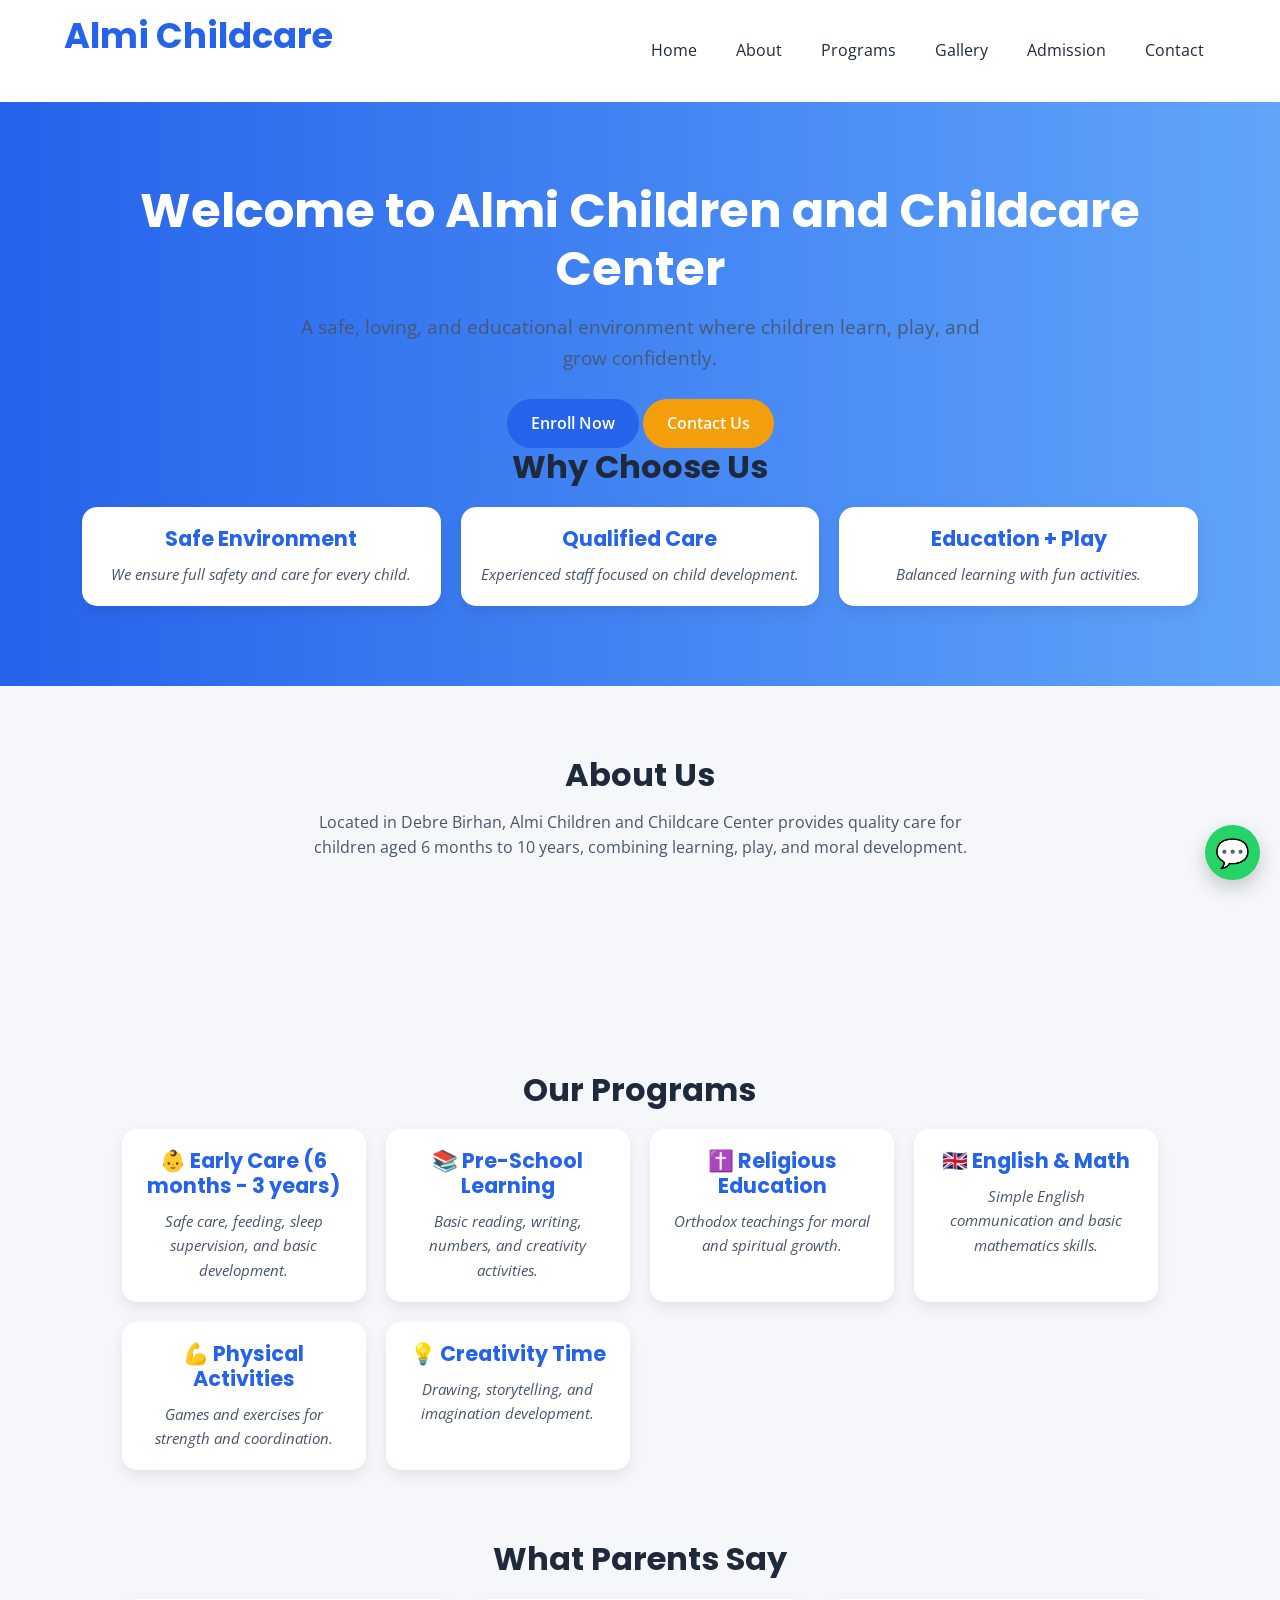
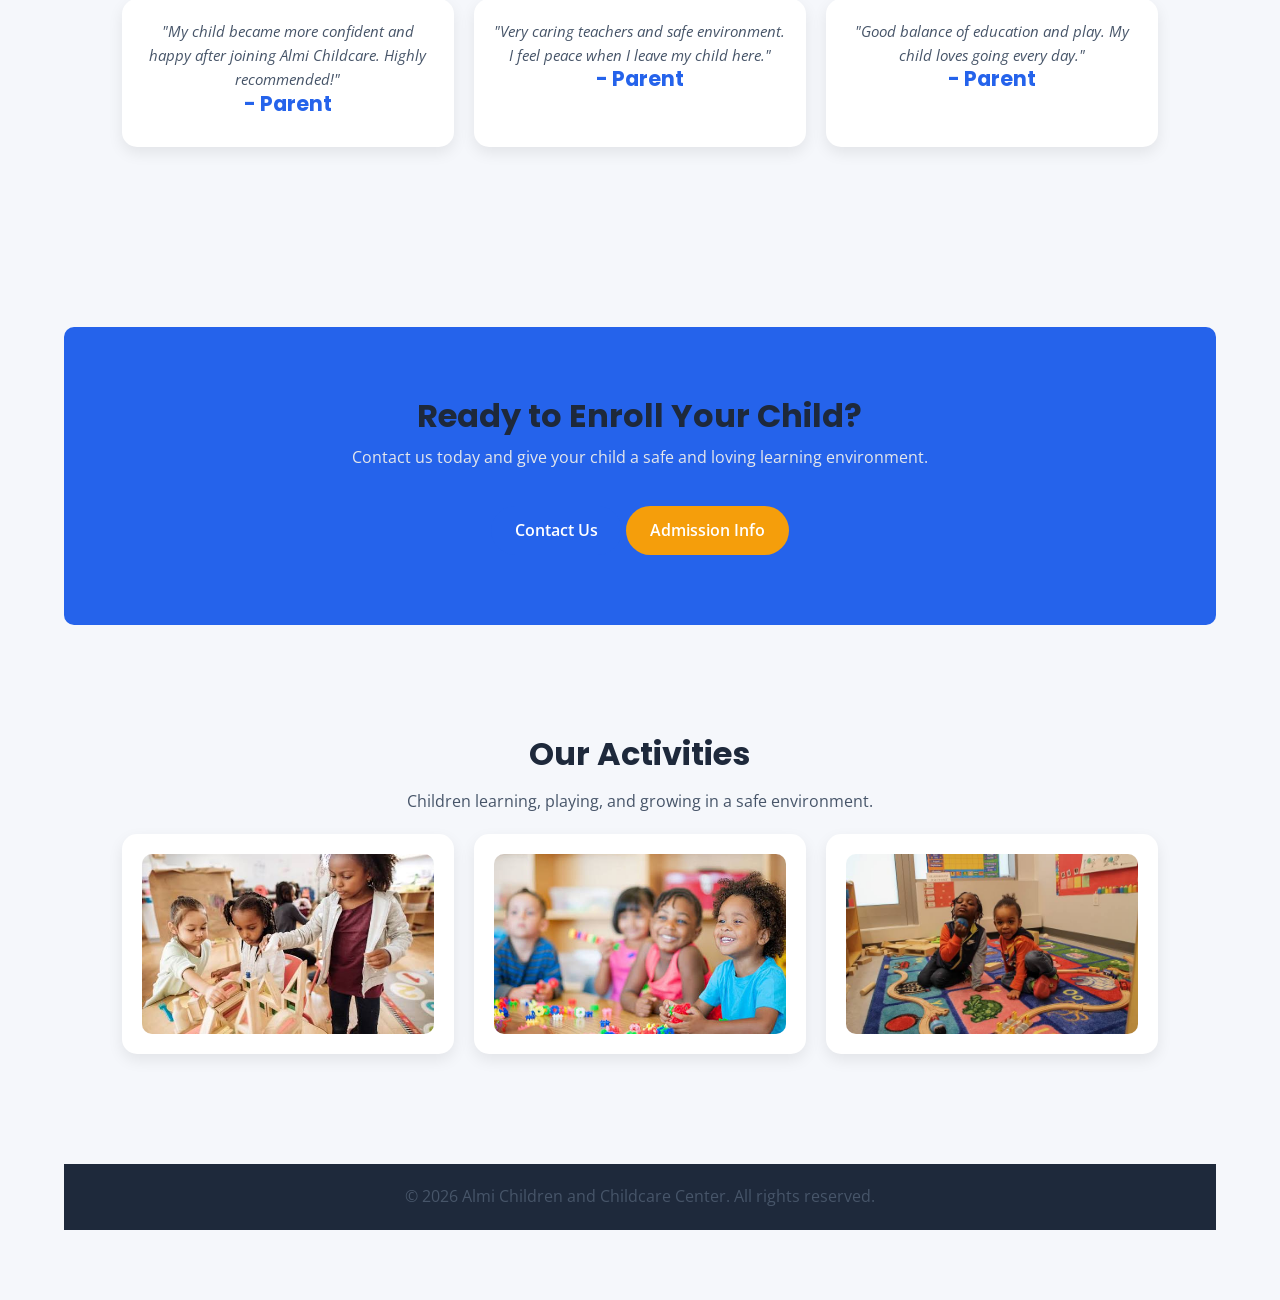
<file: index.html>
<!DOCTYPE html>
<html lang="en">
<head>
    <meta charset="UTF-8">
    <meta name="viewport" content="width=device-width, initial-scale=1.0">

    <title>Almi Children and Childcare Center</title>
    <meta name="description" content="Almi Children and Childcare Center in Debre Birhan provides safe, loving, and educational care for children aged 6 months to 10 years.">

    <!-- Fonts -->
    <link href="https://fonts.googleapis.com/css2?family=Poppins:wght@400;600;700&family=Open+Sans:wght@400;500&display=swap" rel="stylesheet">

    <!-- CSS -->
    <link rel="stylesheet" href="style.css">
    <script src="main.js"></script>
</head>

<body>

<!-- HEADER -->
<header class="header">
    <div class="container nav-container">

        <div class="logo">
            <h2>Almi Childcare</h2>
        </div>

        <nav class="navbar">
            <ul>
                <li><a href="index.html">Home</a></li>
                <li><a href="about.html">About</a></li>
                <li><a href="services.html">Programs</a></li>
                <li><a href="gallery.html">Gallery</a></li>
                <li><a href="admission.html">Admission</a></li>
                <li><a href="contact.html">Contact</a></li>
            </ul>
        </nav>

    </div>
</header>

<!-- HERO SECTION -->
<section class="hero">
    <div class="hero-overlay">
        <div class="container hero-content">

            <h1>Welcome to Almi Children and Childcare Center</h1>

            <p>
                A safe, loving, and educational environment where children learn, play, and grow confidently.
            </p>

            <div class="hero-buttons">
                <a href="admission.html" class="btn primary">Enroll Now</a>
                <a href="contact.html" class="btn secondary">Contact Us</a>
            </div>

        </div>
    </div>
    <div class="container">
        <h2>Why Choose Us</h2>

        <div class="grid">
            <div class="card">
                <h3>Safe Environment</h3>
                <p>We ensure full safety and care for every child.</p>
            </div>

            <div class="card">
                <h3>Qualified Care</h3>
                <p>Experienced staff focused on child development.</p>
            </div>

            <div class="card">
                <h3>Education + Play</h3>
                <p>Balanced learning with fun activities.</p>
            </div>
        </div>
    </div>
</section>

<!-- ABOUT PREVIEW -->
<section class="about-preview">
    <div class="container">

        <h2>About Us</h2>

        <p>
            Located in Debre Birhan, Almi Children and Childcare Center provides quality care for children aged 6 months to 10 years, combining learning, play, and moral development.
        </p>

    </div>
</section>

<!-- PROGRAMS PREVIEW -->
<section class="programs-preview">
    <div class="container">

       <section>
    <div class="container">
        <h2>Our Programs</h2>

        <div class="grid">

            <div class="card">
                <h3>👶 Early Care (6 months - 3 years)</h3>
                <p>Safe care, feeding, sleep supervision, and basic development.</p>
            </div>

            <div class="card">
                <h3>📚 Pre-School Learning</h3>
                <p>Basic reading, writing, numbers, and creativity activities.</p>
            </div>

            <div class="card">
                <h3>✝️ Religious Education</h3>
                <p>Orthodox teachings for moral and spiritual growth.</p>
            </div>

            <div class="card">
                <h3>🇬🇧 English & Math</h3>
                <p>Simple English communication and basic mathematics skills.</p>
            </div>

            <div class="card">
                <h3>💪 Physical Activities</h3>
                <p>Games and exercises for strength and coordination.</p>
            </div>

            <div class="card">
                <h3>💡 Creativity Time</h3>
                <p>Drawing, storytelling, and imagination development.</p>
            </div>

        </div>
    </div>
    <section>
    <div class="container">
        <h2>What Parents Say</h2>

        <div class="grid">

            <div class="card">
                <p>"My child became more confident and happy after joining Almi Childcare. Highly recommended!"</p>
                <h3>- Parent</h3>
            </div>

            <div class="card">
                <p>"Very caring teachers and safe environment. I feel peace when I leave my child here."</p>
                <h3>- Parent</h3>
            </div>

            <div class="card">
                <p>"Good balance of education and play. My child loves going every day."</p>
                <h3>- Parent</h3>
            </div>

        </div>
    </div>
</section>
</section>

<!-- CALL TO ACTION -->
<section class="cta">
    <div class="container">
        <h2>Ready to Enroll Your Child?</h2>
        <p>Contact us today and give your child a safe and loving learning environment.</p>

        <a href="contact.html" class="btn primary">Contact Us</a>
        <a href="admission.html" class="btn secondary">Admission Info</a>
    </div>
</section>

<section>
    <div class="container">
        <h2>Our Activities</h2>
        <p>Children learning, playing, and growing in a safe environment.</p>

        <div class="grid">

            <div class="card">
                <img src="img1.jpg" alt="Activity 1">
            </div>

            <div class="card">
                <img src="img2.jpg" alt="Activity 2">
            </div>

            <div class="card">
                <img src="img3.jpg" alt="Activity 3">
            </div>

        </div>
    </div>
</section>
<!-- WHATSAPP BUTTON -->
<a href="https://wa.me/251911000004" class="whatsapp-float" target="_blank">
    💬
</a>
<!-- FOOTER -->
<footer class="footer">
    <div class="container">

        <p>&copy; 2026 Almi Children and Childcare Center. All rights reserved.</p>

    </div>
</footer>

</body>
</html>
</file>
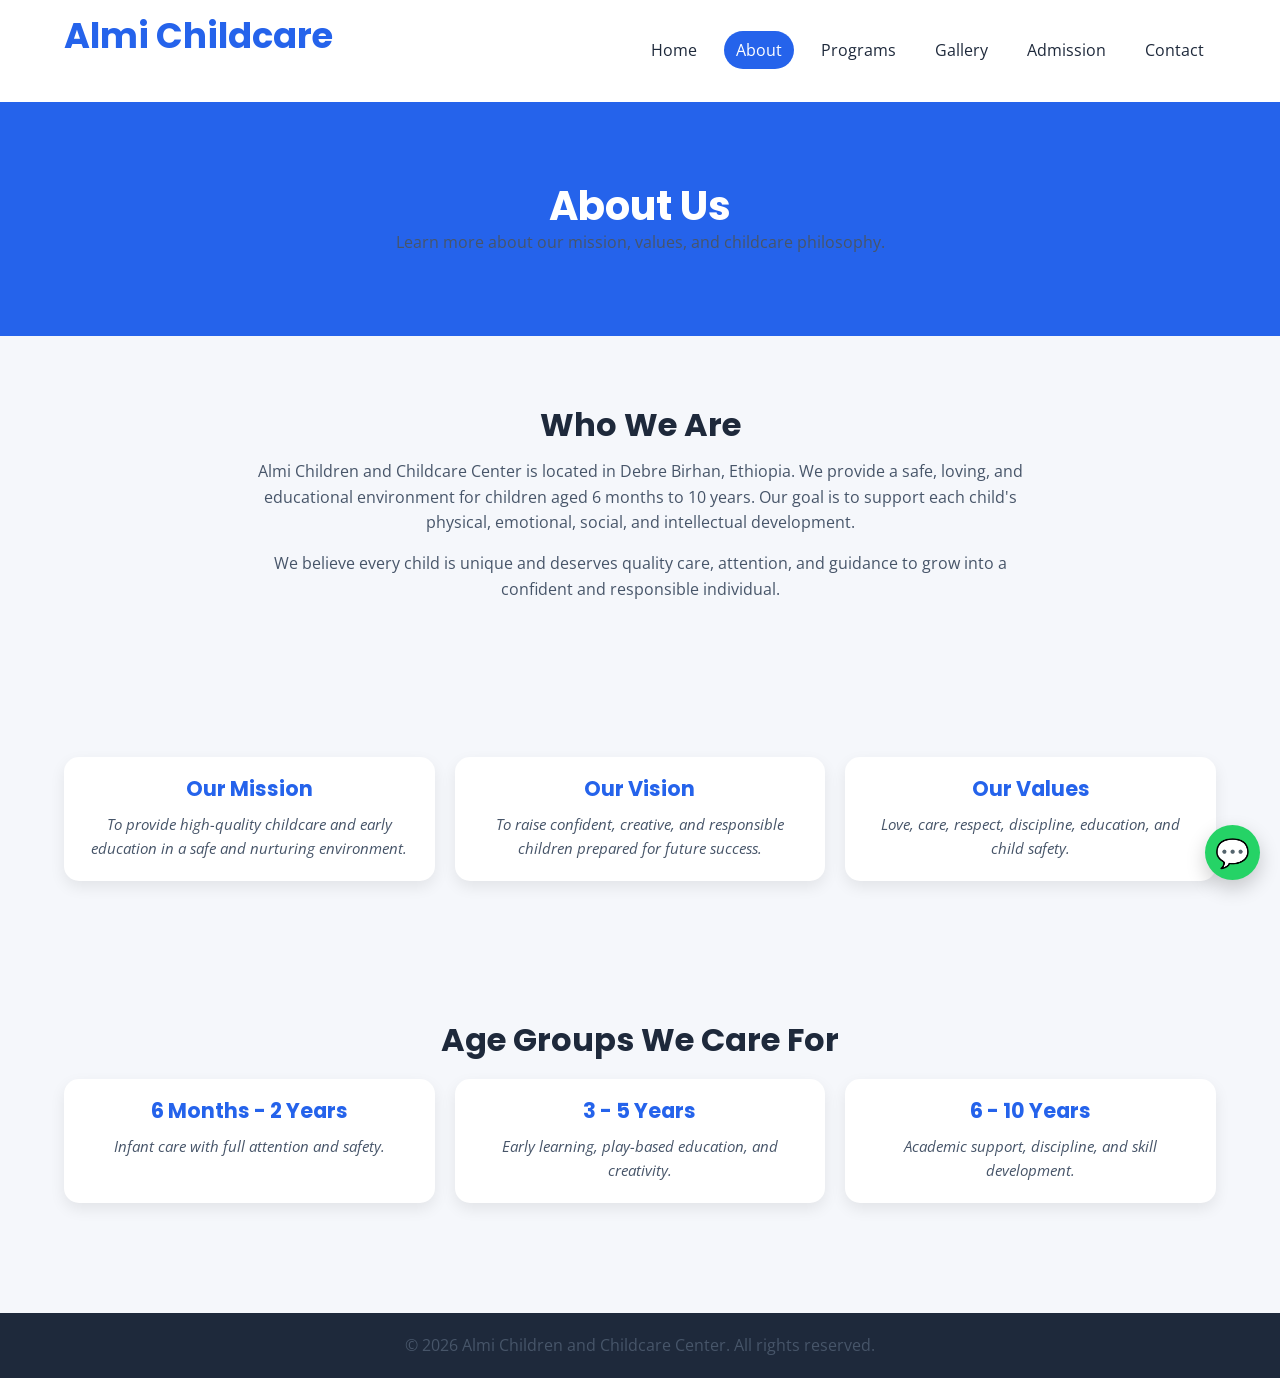
<file: about.html>
<!DOCTYPE html>
<html lang="en">
<head>
    <meta charset="UTF-8">
    <meta name="viewport" content="width=device-width, initial-scale=1.0">

    <title>About Us - Almi Children and Childcare Center</title>

    <link rel="stylesheet" href="style.css">

    <link href="https://fonts.googleapis.com/css2?family=Poppins:wght@400;600;700&family=Open+Sans:wght@400;500&display=swap" rel="stylesheet">
</head>

<body>

<!-- HEADER -->
<header class="header">
    <div class="container nav-container">

        <div class="logo">
            <h2>Almi Childcare</h2>
        </div>

        <nav class="navbar">
            <ul>
                <li><a href="index.html">Home</a></li>
                <li><a href="about.html" class="active-link">About</a></li>
                <li><a href="services.html">Programs</a></li>
                <li><a href="gallery.html">Gallery</a></li>
                <li><a href="admission.html">Admission</a></li>
                <li><a href="contact.html">Contact</a></li>
            </ul>
        </nav>

    </div>
</header>

<!-- HERO -->
<section class="page-hero">
    <div class="container">
        <h1>About Us</h1>
        <p>Learn more about our mission, values, and childcare philosophy.</p>
    </div>
</section>

<!-- ABOUT CONTENT -->
<section class="about-page">
    <div class="container">

        <h2>Who We Are</h2>

        <p>
            Almi Children and Childcare Center is located in Debre Birhan, Ethiopia. We provide a safe,
            loving, and educational environment for children aged 6 months to 10 years.
            Our goal is to support each child's physical, emotional, social, and intellectual development.
        </p>

        <p>
            We believe every child is unique and deserves quality care, attention, and guidance to grow into a confident and responsible individual.
        </p>

    </div>
</section>

<!-- MISSION / VISION -->
<section class="mission">
    <div class="container grid">

        <div class="card">
            <h3>Our Mission</h3>
            <p>To provide high-quality childcare and early education in a safe and nurturing environment.</p>
        </div>

        <div class="card">
            <h3>Our Vision</h3>
            <p>To raise confident, creative, and responsible children prepared for future success.</p>
        </div>

        <div class="card">
            <h3>Our Values</h3>
            <p>Love, care, respect, discipline, education, and child safety.</p>
        </div>

    </div>
</section>

<!-- AGE GROUPS -->
<section class="age-groups">
    <div class="container">

        <h2>Age Groups We Care For</h2>

        <div class="grid">

            <div class="card">
                <h3>6 Months - 2 Years</h3>
                <p>Infant care with full attention and safety.</p>
            </div>

            <div class="card">
                <h3>3 - 5 Years</h3>
                <p>Early learning, play-based education, and creativity.</p>
            </div>

            <div class="card">
                <h3>6 - 10 Years</h3>
                <p>Academic support, discipline, and skill development.</p>
            </div>

        </div>

    </div>
</section>
<!-- WHATSAPP BUTTON -->
<a href="https://wa.me/251911000004" class="whatsapp-float" target="_blank">
    💬
</a>
<!-- FOOTER -->
<footer class="footer">
    <div class="container">
        <p>&copy; 2026 Almi Children and Childcare Center. All rights reserved.</p>
    </div>
</footer>

</body>
</html>
</file>
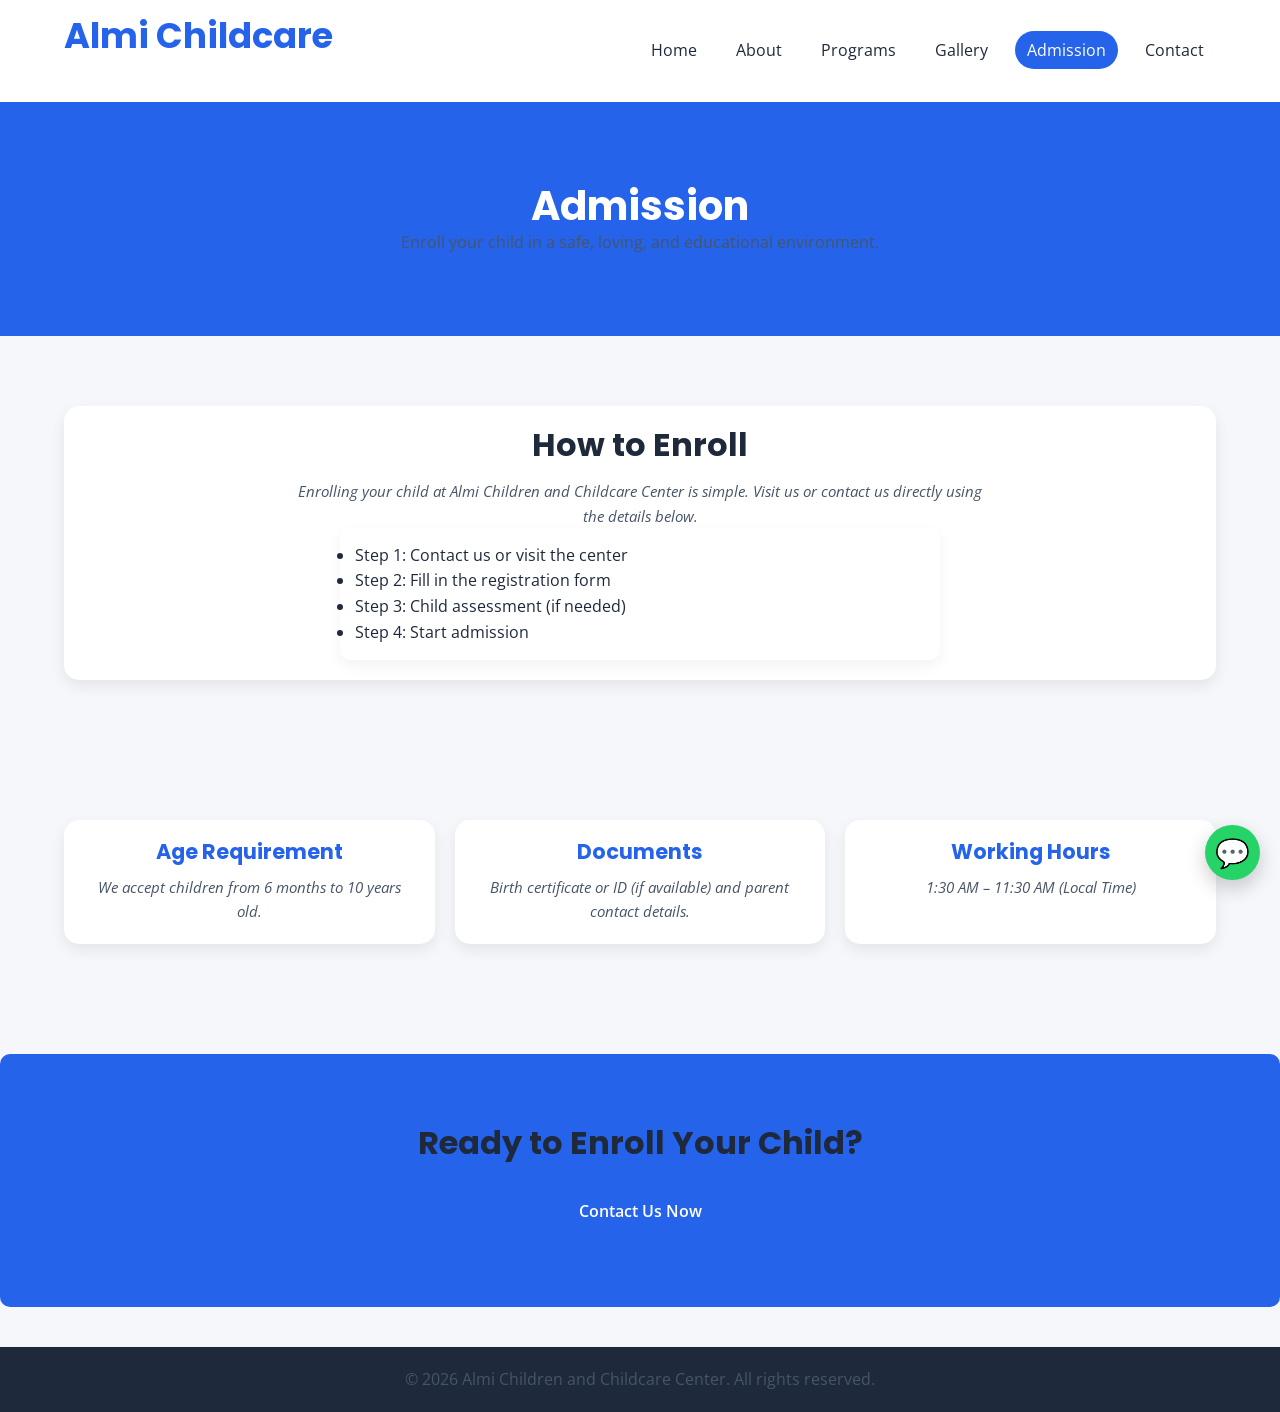
<file: admission.html>
<!DOCTYPE html>
<html lang="en">
<head>
    <meta charset="UTF-8">
    <meta name="viewport" content="width=device-width, initial-scale=1.0">

    <title>Admission - Almi Children and Childcare Center</title>

    <link rel="stylesheet" href="style.css">

    <link href="https://fonts.googleapis.com/css2?family=Poppins:wght@400;600;700&family=Open+Sans:wght@400;500&display=swap" rel="stylesheet">
</head>

<body>

<!-- HEADER -->
<header class="header">
    <div class="container nav-container">

        <div class="logo">
            <h2>Almi Childcare</h2>
        </div>

        <nav class="navbar">
            <ul>
                <li><a href="index.html">Home</a></li>
                <li><a href="about.html">About</a></li>
                <li><a href="services.html">Programs</a></li>
                <li><a href="gallery.html">Gallery</a></li>
                <li><a href="admission.html" class="active-link">Admission</a></li>
                <li><a href="contact.html">Contact</a></li>
            </ul>
        </nav>

    </div>
</header>

<!-- HERO -->
<section class="page-hero">
    <div class="container">
        <h1>Admission</h1>
        <p>Enroll your child in a safe, loving, and educational environment.</p>
    </div>
</section>

<!-- ADMISSION INFO -->
<section class="admission-info">
    <div class="container">

        <div class="card">
            <h2>How to Enroll</h2>

            <p>
                Enrolling your child at Almi Children and Childcare Center is simple.
                Visit us or contact us directly using the details below.
            </p>

            <ul style="text-align:left; max-width:600px; margin:auto;">
                <li>Step 1: Contact us or visit the center</li>
                <li>Step 2: Fill in the registration form</li>
                <li>Step 3: Child assessment (if needed)</li>
                <li>Step 4: Start admission</li>
            </ul>
        </div>

    </div>
</section>

<!-- REQUIREMENTS -->
<section class="requirements">
    <div class="container grid">

        <div class="card">
            <h3>Age Requirement</h3>
            <p>We accept children from 6 months to 10 years old.</p>
        </div>

        <div class="card">
            <h3>Documents</h3>
            <p>Birth certificate or ID (if available) and parent contact details.</p>
        </div>

        <div class="card">
            <h3>Working Hours</h3>
            <p>1:30 AM – 11:30 AM (Local Time)</p>
        </div>

    </div>
</section>

<!-- CTA -->
<section class="cta">
    <div class="container">
        <h2>Ready to Enroll Your Child?</h2>
        <a href="contact.html" class="btn primary">Contact Us Now</a>
    </div>
</section>
<!-- WHATSAPP BUTTON -->
<a href="https://wa.me/251911000004" class="whatsapp-float" target="_blank">
    💬
</a>
<!-- FOOTER -->
<footer class="footer">
    <div class="container">
        <p>&copy; 2026 Almi Children and Childcare Center. All rights reserved.</p>
    </div>
</footer>

</body>
</html>
</file>
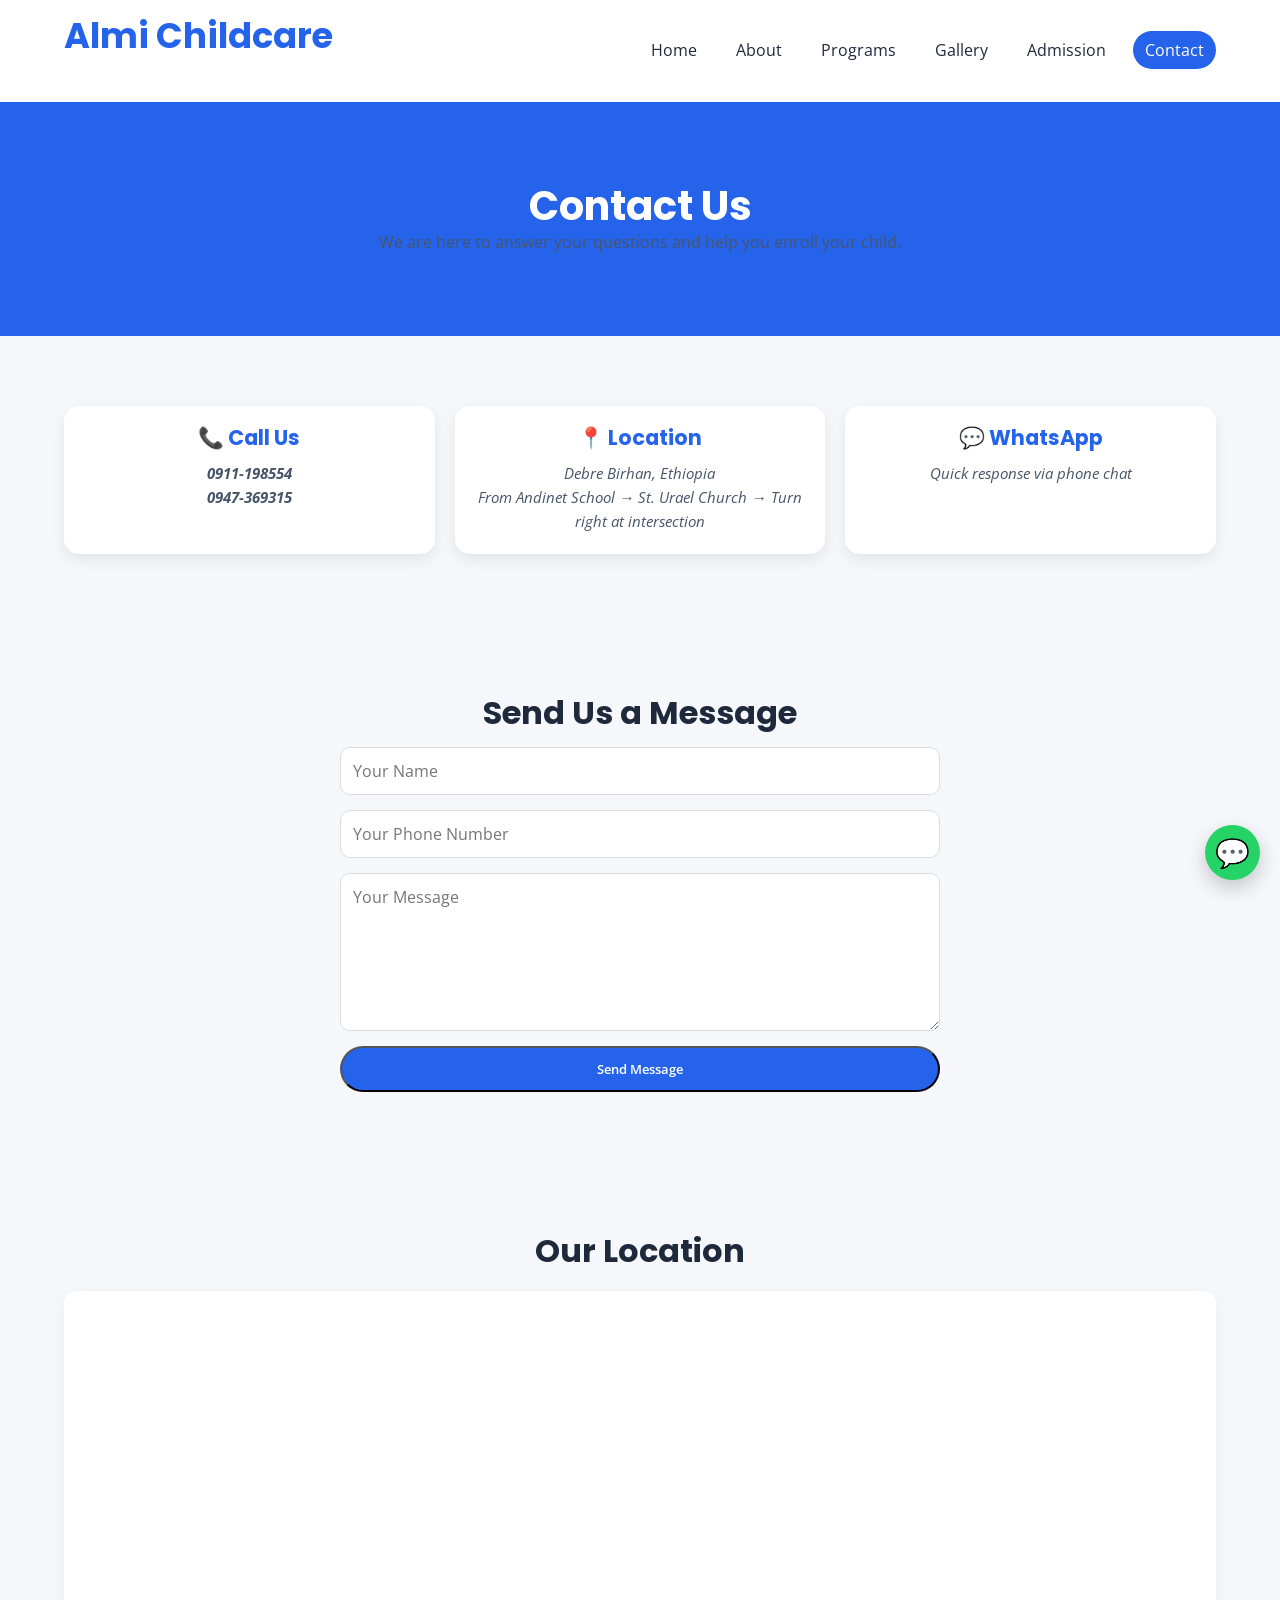
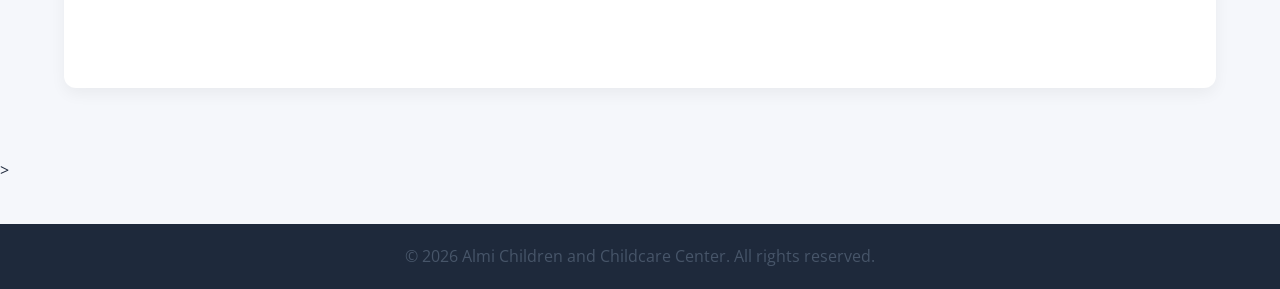
<file: contact.html>
<!DOCTYPE html>
<html lang="en">
<head>
    <meta charset="UTF-8">
    <meta name="viewport" content="width=device-width, initial-scale=1.0">

    <title>Contact - Almi Children and Childcare Center</title>

    <link rel="stylesheet" href="style.css">

    <link href="https://fonts.googleapis.com/css2?family=Poppins:wght@400;600;700&family=Open+Sans:wght@400;500&display=swap" rel="stylesheet">
</head>

<body>

<!-- HEADER -->
<header class="header">
    <div class="container nav-container">

        <div class="logo">
            <h2>Almi Childcare</h2>
        </div>

        <nav class="navbar">
            <ul>
                <li><a href="index.html">Home</a></li>
                <li><a href="about.html">About</a></li>
                <li><a href="services.html">Programs</a></li>
                <li><a href="gallery.html">Gallery</a></li>
                <li><a href="admission.html">Admission</a></li>
                <li><a href="contact.html" class="active-link">Contact</a></li>
            </ul>
        </nav>

    </div>
</header>

<!-- HERO -->
<section class="page-hero">
    <div class="container">
        <h1>Contact Us</h1>
        <p>We are here to answer your questions and help you enroll your child.</p>
    </div>
</section>

<!-- CONTACT INFO -->
<section class="contact-info">
    <div class="container grid">

        <div class="card">
            <h3>📞 Call Us</h3>
            <p><strong>0911-198554</strong></p>
            <p><strong>0947-369315</strong></p>
        </div>

        <div class="card">
            <h3>📍 Location</h3>
            <p>Debre Birhan, Ethiopia</p>
            <p>From Andinet School → St. Urael Church → Turn right at intersection</p>
        </div>

        <div class="card">
            <h3>💬 WhatsApp</h3>
            <p>Quick response via phone chat</p>
        </div>

    </div>
</section>

<!-- CONTACT FORM -->
<section class="contact-form">
    <div class="container">

        <h2>Send Us a Message</h2>

        <form>
            <input type="text" placeholder="Your Name" required>
            <input type="tel" placeholder="Your Phone Number" required>
            <textarea placeholder="Your Message" rows="6" required></textarea>

            <button type="submit" class="btn primary">Send Message</button>
        </form>

    </div>
</section>

<!-- MAP SECTION -->
<!-- MAP SECTION -->
<section class="map">
    <div class="container">

        <h2>Our Location</h2>

        <div class="map-box">

            <iframe
                src="https://www.google.com/maps?q=Debre%20Birhan%20Ethiopia&output=embed"
                width="100%"
                height="350"
                style="border:0; border-radius:12px;"
                allowfullscreen=""
                loading="lazy"
                referrerpolicy="no-referrer-when-downgrade">
            </iframe>

        </div>

    </div>
</section>>
<!-- WHATSAPP BUTTON -->
<a href="https://wa.me/251911000004" class="whatsapp-float" target="_blank">
    💬
</a>
<!-- FOOTER -->
<footer class="footer">
    <div class="container">
        <p>&copy; 2026 Almi Children and Childcare Center. All rights reserved.</p>
    </div>
</footer>

</body>
</html>
</file>
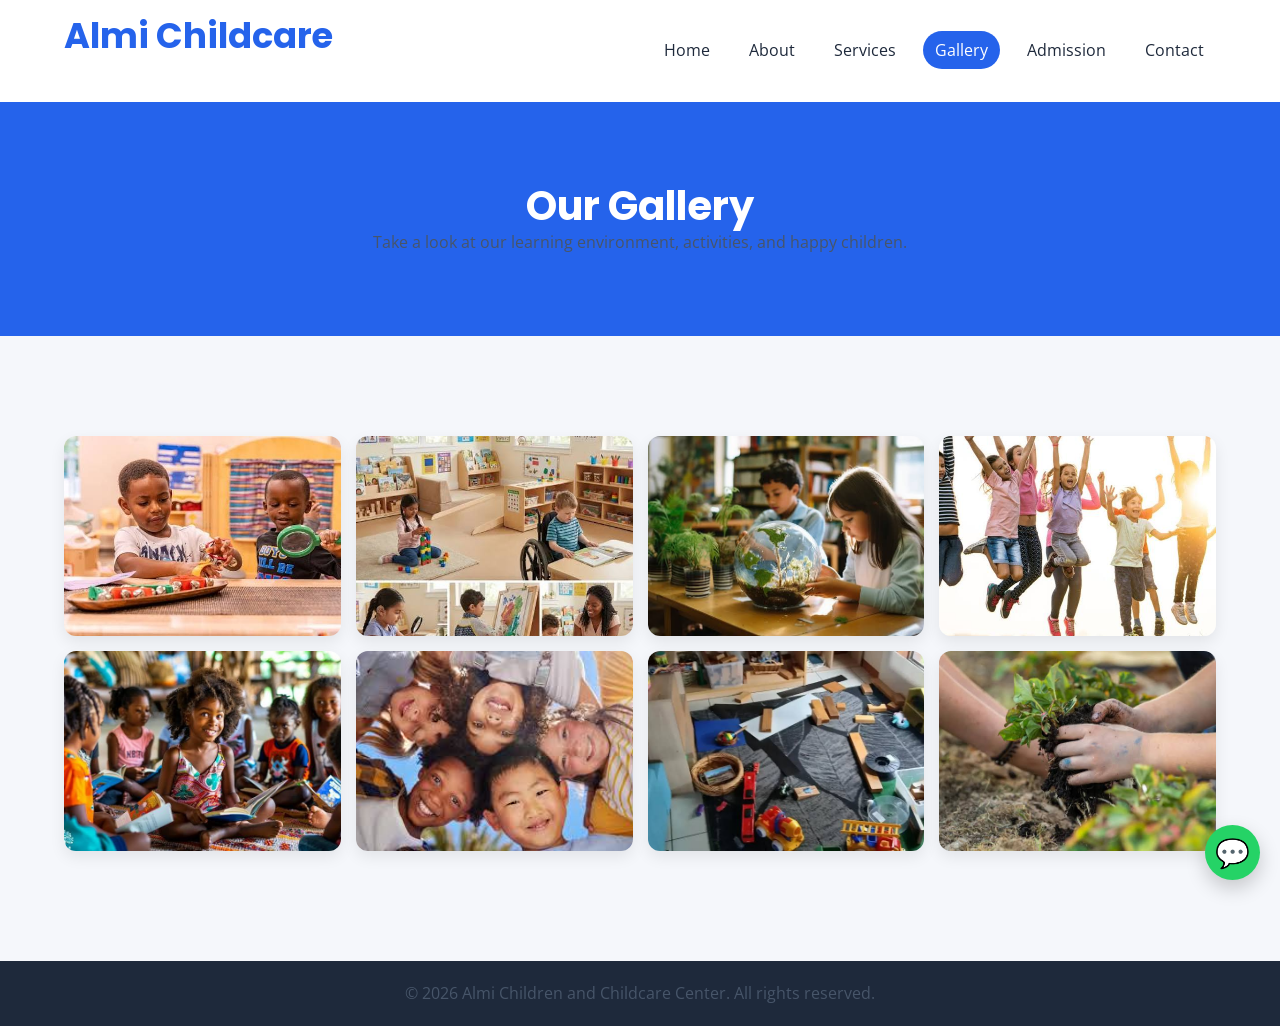
<file: gallery.html>
<!DOCTYPE html>
<html lang="en">
<head>
    <meta charset="UTF-8">
    <meta name="viewport" content="width=device-width, initial-scale=1.0">

    <title>Gallery - Almi Children and Childcare Center</title>

    <link rel="stylesheet" href="style.css">

    <link href="https://fonts.googleapis.com/css2?family=Poppins:wght@400;600;700&family=Open+Sans:wght@400;500&display=swap" rel="stylesheet">
</head>

<body>

<!-- HEADER -->
<header class="header">
    <div class="container nav-container">

        <div class="logo">
            <h2>Almi Childcare</h2>
        </div>

        <nav class="navbar">
            <ul>
                <li><a href="index.html">Home</a></li>
                <li><a href="about.html">About</a></li>
                <li><a href="services.html">Services</a></li>
                <li><a href="gallery.html" class="active-link">Gallery</a></li>
                <li><a href="admission.html">Admission</a></li>
                <li><a href="contact.html">Contact</a></li>
            </ul>
        </nav>

    </div>
</header>

<!-- HERO -->
<section class="page-hero">
    <div class="container">
        <h1>Our Gallery</h1>
        <p>Take a look at our learning environment, activities, and happy children.</p>
    </div>
</section>

<!-- GALLERY GRID -->
<section class="gallery">
    <div class="container">

        <div class="gallery-grid">

            <div class="gallery-item">
                <img src="img4.jpg" alt="Classroom Activity">
            </div>

            <div class="gallery-item">
                <img src="img5.jpg" alt="Children Playing">
            </div>

            <div class="gallery-item">
                <img src="img6.jpg" alt="Learning Time">
            </div>

            <div class="gallery-item">
                <img src="img7.jpg" alt="Outdoor Play">
            </div>

            <div class="gallery-item">
                <img src="img8.jpg" alt="Art Activity">
            </div>

            <div class="gallery-item">
                <img src="img9.jpg" alt="Group Learning">
            </div>

            <div class="gallery-item">
                <img src="img10.jpg" alt="Group Learning">
            </div>
            <div class="gallery-item">
                <img src="img11.jpg" alt="Group Learning">
            </div>
        </div>

    </div>
</section>
<!-- WHATSAPP BUTTON -->
<a href="https://wa.me/251911000004" class="whatsapp-float" target="_blank">
    💬
</a>
<!-- FOOTER -->
<footer class="footer">
    <div class="container">
        <p>&copy; 2026 Almi Children and Childcare Center. All rights reserved.</p>
    </div>
</footer>

</body>
</html>
</file>
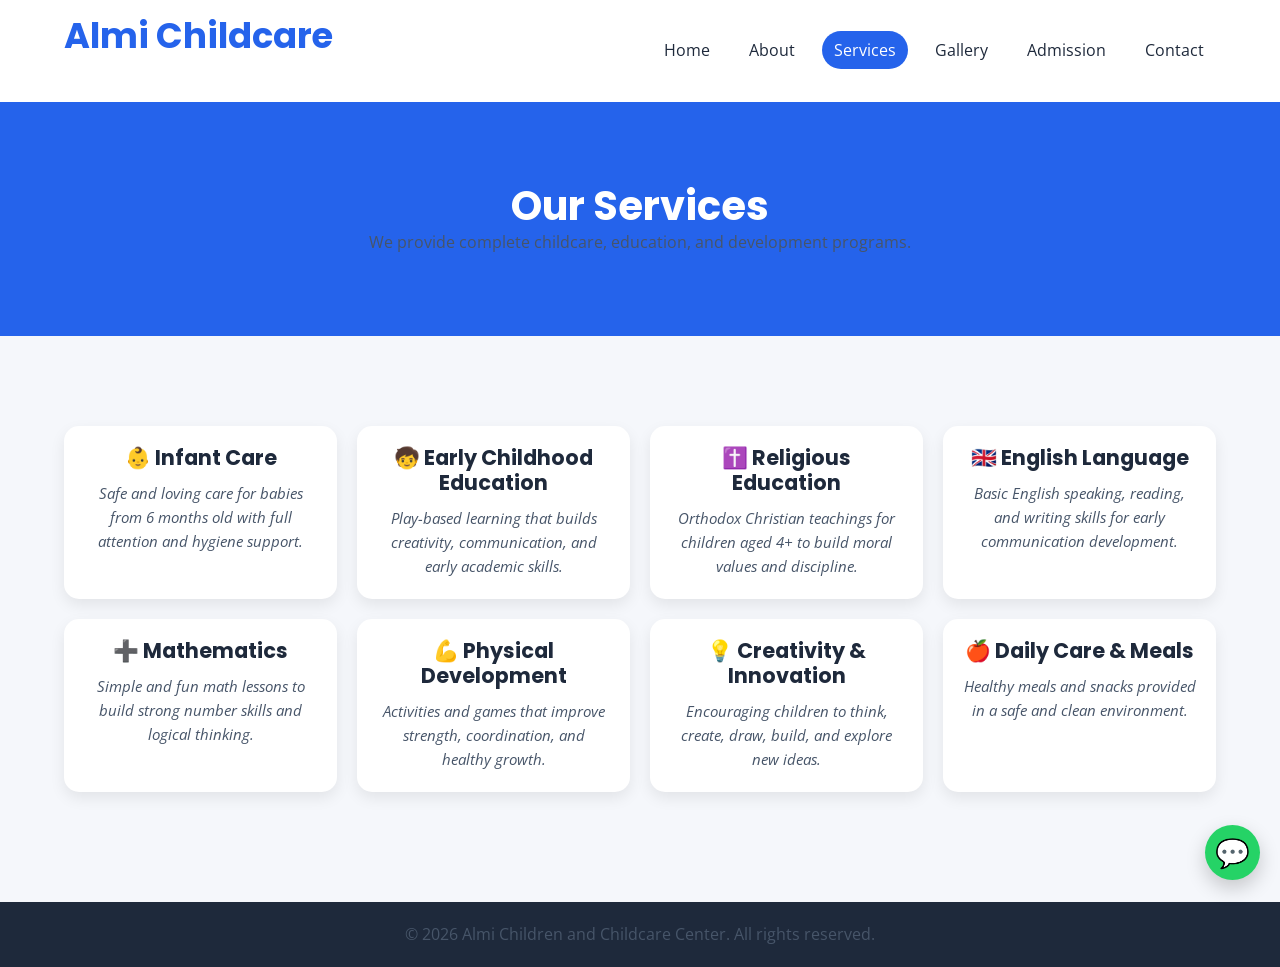
<file: services.html>
<!DOCTYPE html>
<html lang="en">
<head>
    <meta charset="UTF-8">
    <meta name="viewport" content="width=device-width, initial-scale=1.0">

    <title>Services - Almi Children and Childcare Center</title>

    <link rel="stylesheet" href="style.css">

    <link href="https://fonts.googleapis.com/css2?family=Poppins:wght@400;600;700&family=Open+Sans:wght@400;500&display=swap" rel="stylesheet">
</head>

<body>

<!-- HEADER -->
<header class="header">
    <div class="container nav-container">

        <div class="logo">
            <h2>Almi Childcare</h2>
        </div>

        <nav class="navbar">
            <ul>
                <li><a href="index.html">Home</a></li>
                <li><a href="about.html">About</a></li>
                <li><a href="services.html" class="active-link">Services</a></li>
                <li><a href="gallery.html">Gallery</a></li>
                <li><a href="admission.html">Admission</a></li>
                <li><a href="contact.html">Contact</a></li>
            </ul>
        </nav>

    </div>
</header>

<!-- HERO -->
<section class="page-hero">
    <div class="container">
        <h1>Our Services</h1>
        <p>We provide complete childcare, education, and development programs.</p>
    </div>
</section>

<!-- SERVICES -->
<section class="services">
    <div class="container">

        <div class="grid">

            <div class="card">
                <h3>👶 Infant Care</h3>
                <p>Safe and loving care for babies from 6 months old with full attention and hygiene support.</p>
            </div>

            <div class="card">
                <h3>🧒 Early Childhood Education</h3>
                <p>Play-based learning that builds creativity, communication, and early academic skills.</p>
            </div>

            <div class="card">
                <h3>✝️ Religious Education</h3>
                <p>Orthodox Christian teachings for children aged 4+ to build moral values and discipline.</p>
            </div>

            <div class="card">
                <h3>🇬🇧 English Language</h3>
                <p>Basic English speaking, reading, and writing skills for early communication development.</p>
            </div>

            <div class="card">
                <h3>➕ Mathematics</h3>
                <p>Simple and fun math lessons to build strong number skills and logical thinking.</p>
            </div>

            <div class="card">
                <h3>💪 Physical Development</h3>
                <p>Activities and games that improve strength, coordination, and healthy growth.</p>
            </div>

            <div class="card">
                <h3>💡 Creativity & Innovation</h3>
                <p>Encouraging children to think, create, draw, build, and explore new ideas.</p>
            </div>

            <div class="card">
                <h3>🍎 Daily Care & Meals</h3>
                <p>Healthy meals and snacks provided in a safe and clean environment.</p>
            </div>

        </div>

    </div>
</section>
<!-- WHATSAPP BUTTON -->
<a href="https://wa.me/251911000004" class="whatsapp-float" target="_blank">
    💬
</a>
<!-- FOOTER -->
<footer class="footer">
    <div class="container">
        <p>&copy; 2026 Almi Children and Childcare Center. All rights reserved.</p>
    </div>
</footer>

</body>
</html>
</file>
<file: style.css>
/* RESET */
* {
    margin: 0;
    padding: 0;
    box-sizing: border-box;
    font-family: 'Open Sans', sans-serif;
}

/* SMOOTH SCROLL */
html {
    scroll-behavior: smooth;
}

body {
    margin: 0;
    font-family: Arial, sans-serif;
    background: #f5f7fb;
    color: #1e293b;
}

/* CONTAINER */
.container {
    width: 90%;
    max-width: 1200px;
    margin: auto;
}


/* ===== HEADER ===== */
.header {
    background: white;
    padding: 15px 0;
    box-shadow: 0 2px 10px rgba(0,0,0,0.05);
}

.nav-container {
    display: flex;
    justify-content: space-between;
    align-items: center;
}


.logo h2 {
    color: #2563EB;
    font-family: 'Poppins', sans-serif;
}

/* ===== NAV ===== */
.navbar ul {
    list-style: none;
    display: flex;
    gap: 15px;
}

.navbar a {
    text-decoration: none;
    color: #1e293b;
    padding: 8px 12px;
    border-radius: 20px;
}

.navbar a:hover {
    background: #2563eb;
    color: white;
}

/* IMPORTANT BUTTON (Admission / Contact) */
.nav-btn {
    background: #2563EB;
    color: white !important;
    padding: 8px 16px;
    border-radius: 25px;
    box-shadow: 0 4px 10px rgba(37, 99, 235, 0.3);
}

.nav-btn:hover {
    background: #1D4ED8;
    transform: translateY(-2px);
}

/* ===== HERO ===== */
.hero {
    text-align: center;
    padding: 80px 20px;
    background: linear-gradient(to right, #2563eb, #60a5fa);
    color: white;
}

.hero h1 {
    font-size: 2.5rem;
}

.hero-content {
    max-width: 800px;
}

.hero-content h1 {
    font-size: 3rem;
    font-family: 'Poppins', sans-serif;
    margin-bottom: 15px;
    animation: fadeInUp 1s ease;
}

.hero-content p {
    font-size: 1.2rem;
    margin-bottom: 25px;
    opacity: 0.9;
}

/* BUTTONS */
.btn {
    display: inline-block;
    padding: 12px 24px;
    border-radius: 30px;
    font-weight: 600;
    text-decoration: none;
    transition: all 0.3s ease;
    cursor: pointer;
}

.btn.primary {
    background: #2563EB;
    color: white;
}

.btn.primary:hover {
    background: #1D4ED8;
    transform: translateY(-3px);
}

.btn.secondary {
    background: #F59E0B;
    color: white;
}

.btn.secondary:hover {
    background: #D97706;
    transform: translateY(-3px);
}

/* SECTIONS */
section {
    padding: 60px 20px;
}
.container {
    max-width: 1100px;
    margin: auto;
}

h2 {
    text-align: center;
    margin-bottom: 15px;
    font-family: 'Poppins', sans-serif;
    font-size: 2rem;
}

section p {
    text-align: center;
    max-width: 700px;
    margin: auto;
    color: #475569;
}

/* GRID */
.grid {
    display: grid;
    grid-template-columns: repeat(auto-fit, minmax(220px, 1fr));
    gap: 20px;
    margin-top: 20px;
}

/* CARDS */
.card {
    background: white;
    padding: 25px;
    border-radius: 15px;
    box-shadow: 0 8px 20px rgba(0,0,0,0.06);
    transition: all 0.3s ease;
    text-align: center;
}

.card:hover {
    transform: translateY(-8px);
}

/* CTA */
.cta {
    background: #2563EB;
    color: white;
    text-align: center;
}

.cta .btn {
    margin-top: 15px;
}

/* FOOTER */
.footer {
    background: #1E293B;
    color: white;
    text-align: center;
    padding: 20px 0;
    margin-top: 40px;
}

/* ANIMATION */
@keyframes fadeInUp {
    from {
        opacity: 0;
        transform: translateY(20px);
    }
    to {
        opacity: 1;
        transform: translateY(0);
    }
}

/* RESPONSIVE */
@media (max-width: 768px) {
    .navbar ul {
        flex-direction: column;
        gap: 10px;
        text-align: center;
    }

    .hero-content h1 {
        font-size: 2rem;
    }
}
/* MOBILE NAV BUTTON */
.nav-toggle {
    display: none;
    font-size: 26px;
    background: none;
    border: none;
    cursor: pointer;
}

/* MOBILE MENU */
@media (max-width: 768px) {
    .nav-toggle {
        display: block;
    }

    .navbar ul {
        display: none;
        flex-direction: column;
        background: white;
        position: absolute;
        top: 70px;
        right: 20px;
        width: 200px;
        box-shadow: 0 10px 20px rgba(0,0,0,0.1);
        padding: 10px;
        border-radius: 10px;
    }

    .navbar ul.active {
        display: flex;
    }
}

/* ACTIVE LINK */
.active-link {
    background: #2563EB;
    color: white !important;
    border-radius: 25px;
}

/* SCROLL ANIMATION */
.hidden {
    opacity: 0;
    transform: translateY(30px);
    transition: all 0.6s ease;
}

.show {
    opacity: 1;
    transform: translateY(0);
}
.page-hero {
    background: #2563EB;
    color: white;
    text-align: center;
    padding: 80px 20px;
}

.page-hero h1 {
    font-size: 2.5rem;
    font-family: 'Poppins', sans-serif;
}

.about-page p {
    margin-bottom: 15px;
    max-width: 800px;
    margin-left: auto;
    margin-right: auto;
}
.services .card h3 {
    margin-bottom: 10px;
    font-family: 'Poppins', sans-serif;
    color: #1E293B;
}

.services .card p {
    font-size: 0.95rem;
    color: #475569;
}
.gallery-grid {
    display: grid;
    grid-template-columns: repeat(auto-fit, minmax(250px, 1fr));
    gap: 15px;
    margin-top: 30px;
}

.gallery-item {
    overflow: hidden;
    border-radius: 12px;
    box-shadow: 0 6px 15px rgba(0,0,0,0.08);
    transition: 0.3s ease;
}

.gallery-item img {
    width: 100%;
    height: 200px;
    object-fit: cover;
    display: block;
    transition: 0.3s ease;
}

.gallery-item:hover img {
    transform: scale(1.05);
}
/* CONTACT CARDS */
.contact-info .card {
    text-align: center;
}

/* FORM */
.contact-form form {
    max-width: 600px;
    margin: auto;
    display: flex;
    flex-direction: column;
    gap: 15px;
}

.contact-form input,
.contact-form textarea {
    padding: 12px;
    border: 1px solid #ddd;
    border-radius: 10px;
    font-size: 1rem;
    outline: none;
}

.contact-form input:focus,
.contact-form textarea:focus {
    border-color: #2563EB;
}

/* MAP BOX */
.map-box {
    background: white;
    padding: 20px;
    margin-top: 20px;
    border-radius: 12px;
    text-align: center;
    box-shadow: 0 6px 15px rgba(0,0,0,0.05);
}
.admission-info ul {
    padding: 15px;
    background: white;
    border-radius: 10px;
    box-shadow: 0 6px 15px rgba(0,0,0,0.05);
}
/* WHATSAPP FLOAT BUTTON */
.whatsapp-float {
    position: fixed;
    bottom: 20px;
    right: 20px;
    background: #25D366;
    color: white;
    font-size: 28px;
    width: 55px;
    height: 55px;
    display: flex;
    align-items: center;
    justify-content: center;
    border-radius: 50%;
    text-decoration: none;
    box-shadow: 0 8px 20px rgba(0,0,0,0.2);
    z-index: 9999;
    transition: 0.3s;
}

.whatsapp-float:hover {
    transform: scale(1.1);
}
@media (max-width: 768px) {
    .nav-container {
        flex-direction: column;
        align-items: flex-start;
    }

    .navbar ul {
        width: 100%;
        padding: 10px;
    }

    .navbar a {
        display: block;
        width: 100%;
    }
}
body {
    font-family: 'Open Sans', sans-serif;
    scroll-behavior: smooth;
}

.card, .btn, .navbar a {
    transition: all 0.3s ease;
}
section {
    padding: 70px 0;
}

.container {
    width: 90%;
    max-width: 1200px;
    margin: auto;
}
h1, h2, h3 {
    font-family: 'Poppins', sans-serif;
    line-height: 1.2;
}

h1 {
    font-size: 3rem;
}

h2 {
    font-size: 2.2rem;
}

h3 {
    font-size: 1.3rem;
}
.card {
    background: white;
    padding: 20px;
    border-radius: 15px;
    box-shadow: 0 6px 15px rgba(0,0,0,0.08);
    transition: transform 0.3s ease;
}

.card:hover {
    transform: translateY(-5px);
}
.btn:hover {
    transform: translateY(-3px);
}
p {
    font-size: 1rem;
    color: #475569;
}
img {
    max-width: 100%;
    display: block;
}
section h2 {
    margin-bottom: 15px;
    text-align: center;
}

section p {
    text-align: center;
    max-width: 700px;
    margin: auto;
}
html {
    scroll-behavior: smooth;
}
input, textarea {
    font-family: inherit;
}
h2 {
    text-align: center;
    margin-bottom: 30px;
    color: #1e293b;
}

.card h3 {
    margin-bottom: 10px;
    color: #2563eb;
}

.card p {
    font-size: 0.95rem;
    color: #475569;
}
section h2 {
    font-size: 2rem;
    font-weight: 700;
}

.card p {
    font-style: italic;
}
.card img {
    width: 100%;
    border-radius: 10px;
    height: 180px;
    object-fit: cover;
}
.cta {
    background: #2563eb;
    color: white;
    text-align: center;
    padding: 70px 20px;
    border-radius: 10px;
    margin: 40px 0;
}

.cta h2 {
    margin-bottom: 10px;
}

.cta p {
    color: #e5e7eb;
    margin-bottom: 20px;
}
* {
    box-sizing: border-box;
}

body {
    margin: 0;
    line-height: 1.6;
}
</file>
